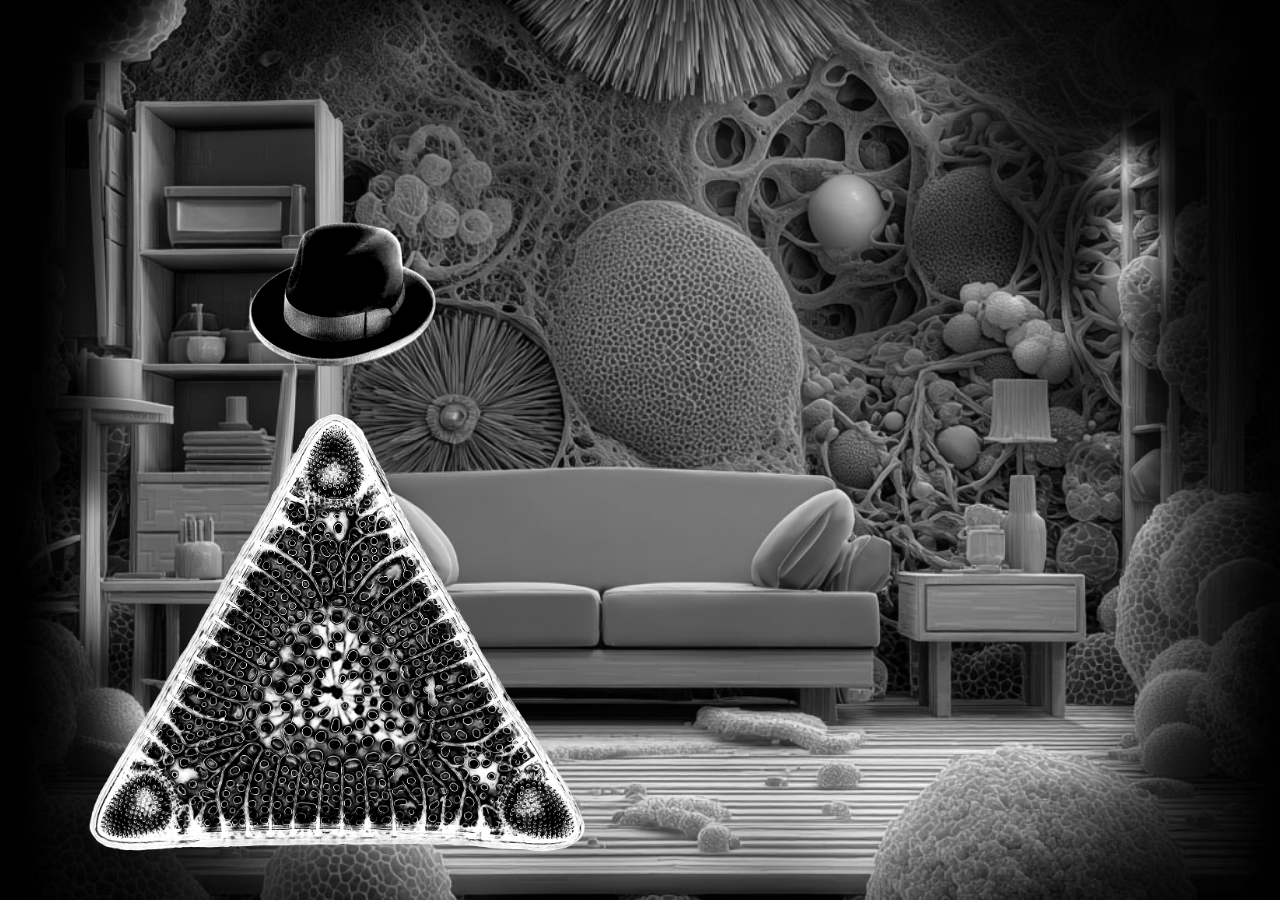
<file: index.html>
<!doctype html>
<html lang="en">
<head>
  <meta charset="utf-8">
  <meta name="viewport" content="width=device-width, initial-scale=1">
  <title>Adventure 2</title>
  <link rel="stylesheet" href="style.css">
</head>
<body>
  <!-- Scene 1: inside -->
  <section id="scene1" class="scene">
    <div id="guy1" class="sprite">
      <img id="guy1-img" src="assets/diatom-guy.png" alt="Diatom guy" draggable="false">
    </div>
    <img id="hat" class="sprite bob" src="assets/hat.png" alt="Hat" draggable="false">
    <img id="door" class="sprite hidden" src="assets/door.png" alt="Door" draggable="false">
  </section>

  <!-- Scene 2: outside -->
  <section id="scene2" class="scene hidden">
    <img id="house" class="sprite" src="assets/house.png" alt="House" draggable="false">
    <img id="guy2" class="sprite bob" src="assets/diatom-guy-with-hat.png" alt="Diatom guy" draggable="false">
    <div id="car" class="sprite">
      <img id="car-img" src="assets/car.png" alt="Car" draggable="false">
    </div>
  </section>

  <script src="script.js"></script>
</body>
</html>
</file>
<file: style.css>
* {
  box-sizing: border-box;
}

html,
body {
  margin: 0;
  height: 100%;
  overflow: hidden;
  background: #000;
  user-select: none;
  -webkit-user-select: none;
}

.scene {
  position: fixed;
  inset: 0;
  overflow: hidden;
}

.hidden {
  display: none !important;
}

.sprite {
  position: absolute;
}

.sprite img {
  display: block;
  width: 100%;
  height: 100%;
}

/* ---------- Scene 1 ---------- */

#scene1 {
  background: url("assets/inside-scene.jpg") center / cover no-repeat;
}

#guy1 {
  left: 5vw;
  bottom: 4vh;
  height: 60vh;
  aspect-ratio: 1423 / 1387;
  z-index: 2;
}

#guy1.draggable {
  cursor: grab;
  touch-action: none;
}

#guy1.dragging {
  cursor: grabbing;
  z-index: 10;
}

#hat {
  /* Sits above the guy's head, centred over him */
  left: calc(5vw + 60vh * 1423 / 1387 / 2 - 15vh);
  bottom: calc(4vh + 60vh * 0.8);
  height: 30vh;
  cursor: pointer;
  z-index: 3;
}

#door {
  right: 8vw;
  bottom: 4vh;
  height: 55vh;
  z-index: 1;
}

#door.target {
  filter: drop-shadow(0 0 2vh #fff);
}

/* ---------- Scene 2 ---------- */

#scene2 {
  background: #000;
}

#house {
  left: 4vw;
  bottom: 4vh;
  height: 80vh;
  z-index: 1;
}

#guy2 {
  /* In front of the house */
  left: 8vw;
  bottom: 4vh;
  height: 35vh;
  z-index: 2;
}

#car {
  left: 50%;
  bottom: 2vh;
  width: min(55vw, 90vh);
  aspect-ratio: 728 / 312;
  transform: translateX(-50%);
  cursor: pointer;
  z-index: 3;
}

#car.drive-off {
  transform: translateX(calc(-50% + 110vw));
  transition: transform 1.5s ease-in;
  cursor: default;
}

/* ---------- Animations ---------- */

.bob {
  animation: bob 1.6s ease-in-out infinite;
}

@keyframes bob {
  0%,
  100% {
    transform: translateY(0);
  }
  50% {
    transform: translateY(-1.5vh);
  }
}

.shake {
  animation: shake 0.12s linear infinite;
}

@keyframes shake {
  0%,
  100% {
    transform: translate(0, 0) rotate(0);
  }
  25% {
    transform: translate(-2px, 1px) rotate(-0.5deg);
  }
  50% {
    transform: translate(2px, -1px) rotate(0.5deg);
  }
  75% {
    transform: translate(-1px, -1px) rotate(0);
  }
}
</file>
